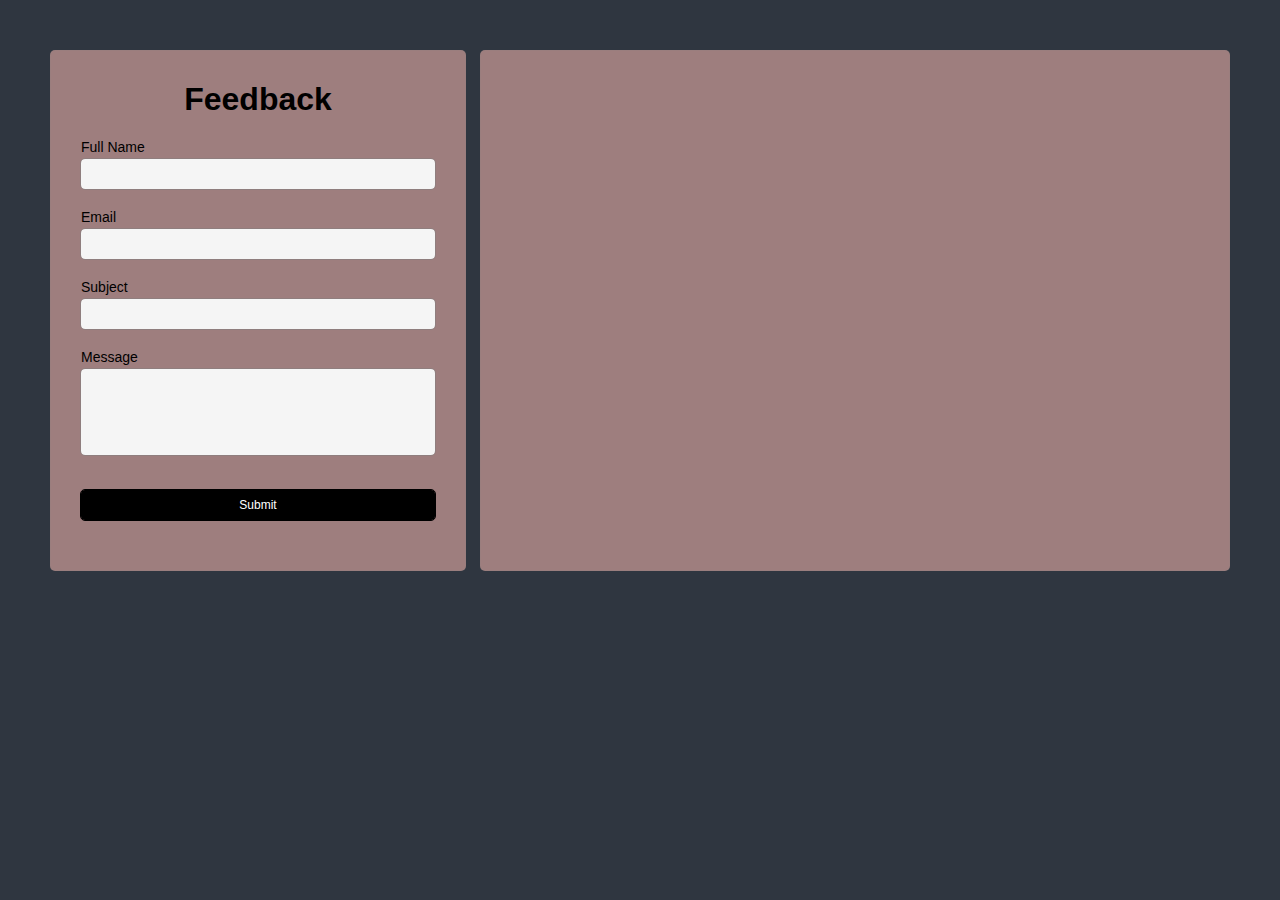
<file: contact.html>
<html lang="en">
<head>
    <meta charset="UTF-8">
    <meta http-equiv="X-UA-Compatible" content="IE=edge">
    <meta name="viewport" content="width=device-width, initial-scale=1.0">
    <title>Contact</title>
    <style>
        *{
            font-family: Arial, Helvetica, sans-serif;
        }
        body{
            padding: 0;
            margin: 0;
            background-color: #2f3640;
            display: flex;
            justify-content: center;
        }
        .container{
            display: flex;
            justify-content: space-between;
            width: 100%;
            padding: 50px;
        }
        .left_box{
            margin-top: 0px;
            background-color: rgb(158, 126, 126);;
            border: 1px solid rgba(128, 128, 128, 0.144);
            border-radius: 5px;
            width: 30%;
            height: max-content;
            padding: 30px;
        }
        .right_box{
            width: 60%;
            height:479px;
            margin-top: 0px;
            background-color: rgb(158, 126, 126);;
            border: 1px solid rgba(128, 128, 128, 0.144);
            border-radius: 5px;
            padding: 20px;
        }
        label{
            
            margin-bottom: 4px;
            color: black;
            display: inline;
            display: block;
            font-size: 14;
            text-align: left !important;
        }
        input[type="text"],textarea{
            border: none;
            outline: 1px solid rgba(128, 128, 128, 0.479);
            background-color: whitesmoke;
            padding: 8px;
            border-radius: 4px;
            font-size: 12px;
            margin-bottom: 20px;
            color: gray;
            width: 100%;
            resize: none;
        }
        input[type="submit"]{
            border: none;
            margin-top: 15px;
            background-color: black;
            outline: 1px solid black;
            padding: 8px;
            border-radius: 4px;
            font-size: 12px;
            margin-bottom: 20px;
            color: white;
            width: 100%;
            cursor: pointer;
        }
        input[type="submit"]:hover{
            /* background-color: rgb(54, 54, 54); */
            box-shadow: 0px 0px 10px rgb(88, 88, 88);
        }
        iframe{
            border-radius: 5px;
        }
    </style>
</head>
<body>
    <div class="container">
        <div class="left_box">
            <h1 style="text-align:center; margin-top: 0px;">Feedback</h1>
            <div class="form-group">
                <label>Full Name</label>
                <input type="text" class="form-control">
            </div>
            <div class="form-group">
                <label>Email</label>
                <input type="text" class="form-control">
            </div>
            <div class="form-group">
                <label>Subject</label>
                <input type="text" class="form-control">
            </div>
            <div class="form-group">
                <label>Message</label>
                <textarea rows="5"></textarea>
            </div>
            <input type="submit" value="Submit">
        </div>
        <div class="right_box">
            <iframe src="https://www.google.com/maps/embed?pb=!1m18!1m12!1m3!1d6634.7005758705745!2d80.82005117268685!3d16.792703575097455!2m3!1f0!2f0!3f0!3m2!1i1024!2i768!4f13.1!3m3!1m2!1s0x3a3675e5f312c661%3A0xab7189f421622491!2sIIIT%20Nuzvid%20Campus%2C%20Nuzividu%2C%20Andhra%20Pradesh%20521202!5e1!3m2!1sen!2sin!4v1657564355771!5m2!1sen!2sin" width="100%" height="100%" style="border:0;" allowfullscreen="" loading="lazy" referrerpolicy="no-referrer-when-downgrade"></iframe>
        </div>
    </div>
</body>
</html>
</file>
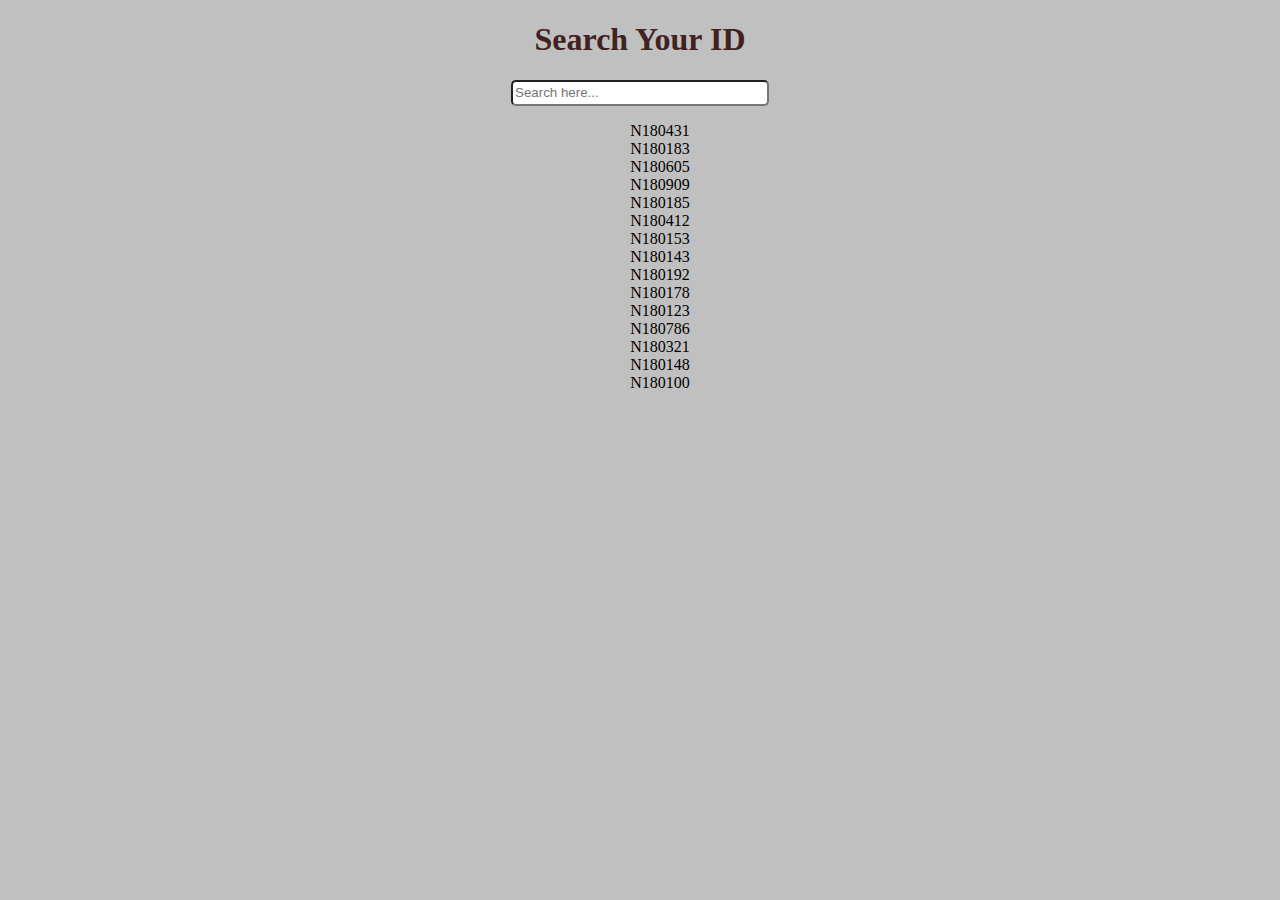
<file: filter.html>
﻿<!DOCTYPE html>

<html lang="en" xmlns="http://www.w3.org/1999/xhtml">
<head>
    <meta charset="utf-8" />
    <title>filter</title>
</head>
<body style="background-color:silver">
    <center>
        <h1 style="text-align:center;color: rgb(66, 33, 33);">Search Your ID</h1>
        <input type="text" placeholder="Search here..."  id="search" style="border-radius:5px;height:20px;width:250px;position:relative"/>
        <ul style="list-style:none">
            <li style="color:#000">N180431</li>
            <li  style="color:#000">N180183</li>
            <li  style="color:#000">N180605</li>
            <li  style="color:#000">N180909</li>
            <li  style="color:#000">N180185</li>
            <li  style="color:#000">N180412</li>
            <li  style="color:#000">N180153</li>
            <li  style="color:#000">N180143</li>
            <li  style="color:#000">N180192</li>
            <li  style="color:#000">N180178</li>
            <li  style="color:#000">N180123</li>
            <li  style="color:#000">N180786</li>
            <li  style="color:#000">N180321</li>
            <li  style="color:#000">N180148</li>
            <li  style="color:#000">N180100</li>

        </ul>
    </center>
    <script>
        var search = document.getElementById("search");
        search.addEventListener("keyup", searchitem, false);
        function searchitem(e) {
            var text = e.target.value.toLowerCase();
            var items = document.getElementsByTagName("li");
            Array.from(items).forEach((item) => {
                itemvalue = item.firstChild.textContent;
                if (itemvalue.toLowerCase().indexOf(text) != -1) {
                    item.style.display = "block";

                }
                else
                    item.style.display = "none";
            })
        }
    </script>
</body>
</html>
</file>
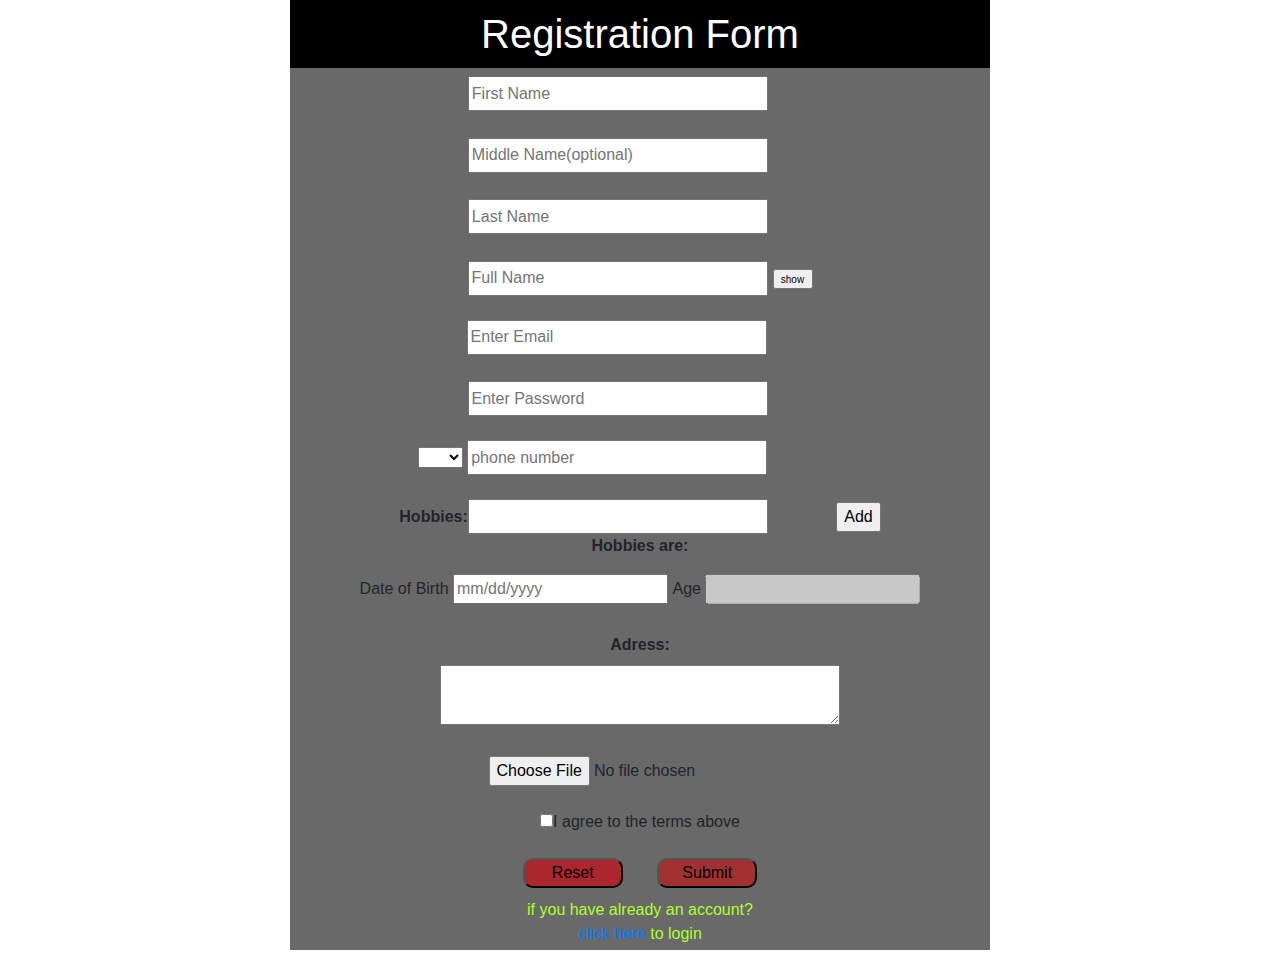
<file: formvalidation.html>
﻿<!DOCTYPE html>

<html lang="en" xmlns="http://www.w3.org/1999/xhtml">
<head>
    <meta charset="utf-8" />
    <title></title>
    <link rel="stylesheet" href="https://maxcdn.bootstrapcdn.com/bootstrap/4.0.0/css/bootstrap.min.css" integrity="sha384-Gn5384xqQ1aoWXA+058RXPxPg6fy4IWvTNh0E263XmFcJlSAwiGgFAW/dAiS6JXm" crossorigin="anonymous">
    <link rel="stylesheet" href="https://pro.fontawesome.com/releases/v5.10.0/css/all.css" integrity="sha384-AYmEC3Yw5cVb3ZcuHtOA93w35dYTsvhLPVnYs9eStHfGJvOvKxVfELGroGkvsg+p" crossorigin="anonymous" />
    <script src="2.js"></script>
    <style type="text/css">
        

        ul li {
            background-color: yellow;
            width: 150px;
            height:30px;
            list-style: none;
            border-radius:10px;
            position:relative;
        }

        button {
            position:absolute;
            right:1px;
            background-color: blue;
            
            border-radius:10px;
        }

            button:hover {
                background-color: orangered;
            }
    </style>
</head>
<body>
    <center>



        <div style="background-color:dimgrey;width:700px;height:950px;margin-top:0px;">
            <h1 align="center" style="background-color:black;color:#fff;padding-top:10px;padding-bottom:10px;">Registration Form</h1>
            <form id="myForm" action="s.php" method="post" onsubmit="return form();">




                <input type="text" id="fname" placeholder="First Name" style=" width:300px;height:35px;margin-left:50px">
                <label style="visibility:hidden;color:red" id="valid">invalid data!!</label>
                <br><br>
                <input type="text" id="mname" placeholder="Middle Name(optional)" style=" width: 300px; height: 35px;margin-left:50px" />
                <label style="visibility:hidden;color:red" id="valid1">invalid data!!</label><br><br>

                <input type="text" id="lname" placeholder="Last Name" style=" width: 300px; height: 35px; margin-left: 50px" />
                <label style="visibility:hidden;color:red" id="valid2">invalid data!!</label><br><br>
                <input type="text" id="Funame" placeholder="Full Name" style=" width: 300px; height: 35px; margin-right: 5px" /><input type="button" id="check" value="show" style="font-size:10px;height:20px;width:40px" /><br><br>

                <input type="text" id='email' placeholder="Enter Email" style=" width: 300px; height: 35px; margin-right: 7px; margin-left: 50px"><label style="visibility:hidden;color:red" id="valid3">invalid data!!</label><br><br>





                <input type="password" name="password" placeholder="Enter Password" id="myInput" style=" width: 300px; height: 35px; margin-right: 95px; margin-left: 50px">
                <i class="far fa-eye" id="myInputss" onclick="myFunction()" style="position:absolute;left:62%; top:89%; display:block;width:30px"></i>
                <i class="fas fa-eye-slash" id="myInputs" style="display:none;position:absolute;left:62%; top:89%;width:30px" onclick="myFunction()"></i>
                <br><br>

                <select id="country" onchange="code();">
                    <option value="select country"></option>
                    <option value="India">Ind</option>
                    <option value="US">US</option>



                </select>
                <input id="output" type="text" placeholder="phone number" on style=" width: 300px; height: 35px; margin-right: 95px;" onfocus="check();" /><br><br>



                <fieldset style="border-style:solid;border-color:red;">

                    <b>Hobbies:</b><input type="text" name="" id="first" style=" width: 300px; height: 35px; margin-right: 64px;">
                    <input type="button" value="Add" id="submit">





                    <center>
                        <b>Hobbies are:</b>
                    </center>
                    <center>
                        <ul id="ul">
                        </ul>
                    </center>
                </fieldset>


                <label for="txtbirthdate">Date of Birth</label>
                <input id="txtbirthdate" type="text" name="txtbirthdate" maxlength="10" placeholder="mm/dd/yyyy" onkeyup="getAgeVal(0)" onblur="getAgeVal(0);">
                <label for="txtage">Age</label>
                <input type="text" name="txtage" id="txtage" autocomplete="off" disabled><br><br>

                <label style="font-weight:bold;">Adress:</label><br>
                <textarea style="width:400px;height:60px;font-size:10px" id="adress" onchange="address();"></textarea><br><br>

                <input type="file"
                       id="file"
                       onchange="Filevalidation()">
                <br><br>





                <input type="checkbox" required>I agree to the terms above<br><br>



                <input type="button" value="Reset" onClick="fun();" style="background-color:rgba(200,10,20,0.7);width:100px;border-radius:10px;" />
                <input type="submit" style="margin-left:30px;background-color:rgba(200,10,10,0.6);width:100px;border-radius:10px" />
            </form>

            <div style="width:400px;height:50px;margin-top:10px;">
                <p style="color:greenyellow">if you have already an account?<br><a href="examlogin.html">click here</a>   to login</p>
            </div>
        </div>


    </center>

    <script>
        var myform = document.getElementById("submit");
        myform.addEventListener("click", additem, false);
        var ul = document.getElementById("ul");
        ul.addEventListener("click", removeitem);
        var search = document.getElementById("search");
        search.addEventListener("keyup", searchitem, false);
        function additem(e) {

            e.preventDefault();

            var f = document.getElementById("first").value;
            var l = document.createElement("li");

            var fil = document.createTextNode(f);
            l.appendChild(fil);

            var dbtn = document.createElement("button");
            var l1 = document.createTextNode("X");
            dbtn.setAttribute("class", "delete");
            dbtn.appendChild(l1);
            l.appendChild(dbtn);

            ul.appendChild(l);


        }
        function removeitem(e) {
            if (e.target.classList.contains("delete")) {
                if (confirm("Are you sure you want to delete that item?")) {
                    var li = e.target.parentElement;
                    ul.removeChild(li);
                }
            }
        }
        function searchitem(e) {
            var text = e.target.value.toLowerCase();
            var items = document.getElementsByTagName("li");
            Array.from(items).forEach((item) => {
                itemvalue = item.firstChild.textContent;
                if (itemvalue.toLowerCase().indexOf(text) != -1) {
                    item.style.display = "block";

                }
                else
                    item.style.display = "none";
            })
        }
    </script>
    <script>
        var v = document.getElementById("check");
        v.addEventListener("click", fname,);
        function fname() {

            var fn = document.getElementById("fname").value;
            var ln = document.getElementById("lname").value;
            var v = fn + ln;


            document.getElementById("Funame").value = v;



        }
    </script>
    <script>
        function address() {

            var adress = document.getElementById("adress").value;


            var num = adress.replace(/[0-9]/g, '');
            document.getElementById("adress").value = num;
        }
    </script>




    <p id="para"></p>
    <p id="para1"></p>



</body>

</html>
</file>
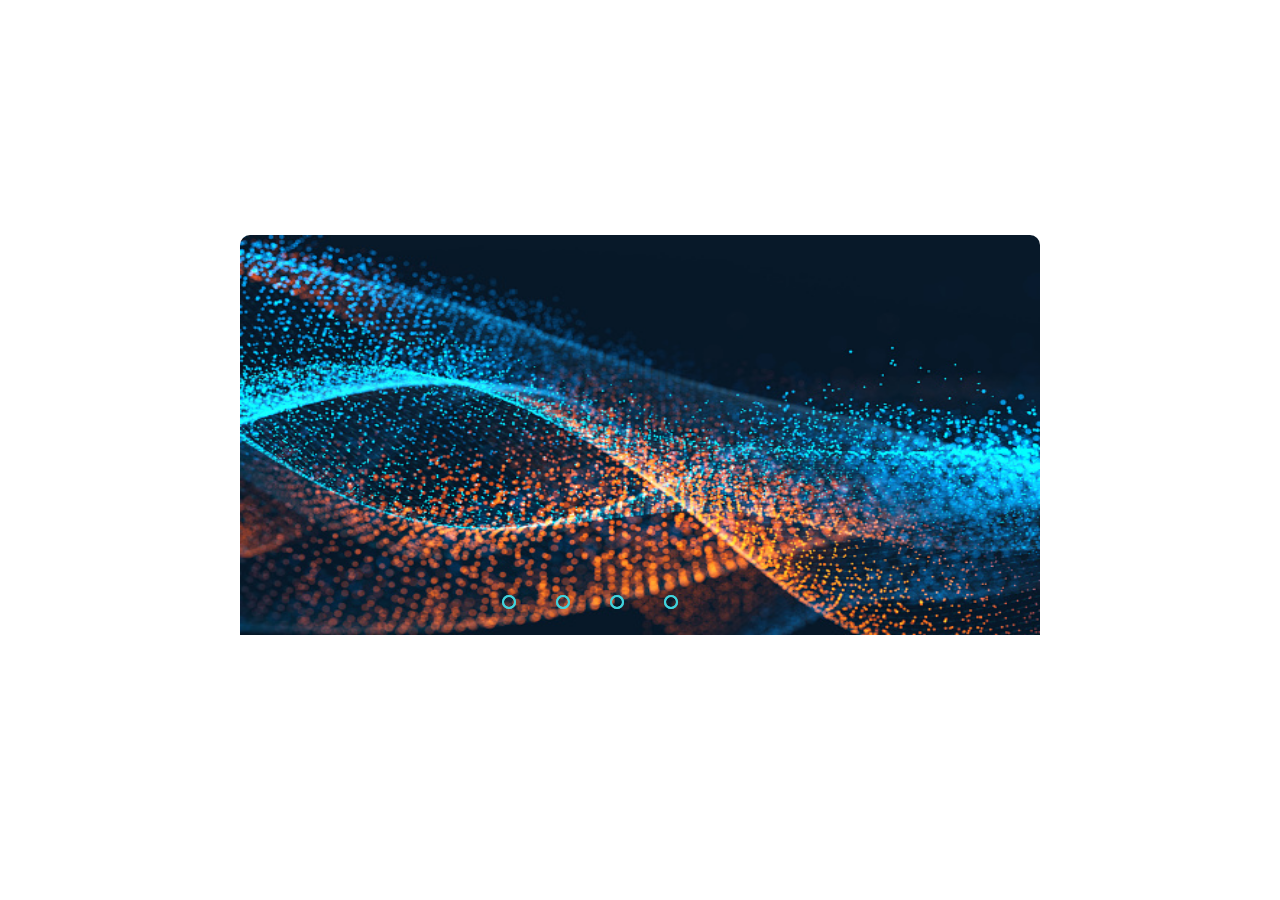
<file: imageslider2.html>
﻿<!DOCTYPE html>
<html lang="en" dir="ltr">
<head>
    <meta charset="utf-8">
    <title>Image Slider</title>
    <style>
        body {
            margin: 0;
            padding: 0;
            height: 100vh;
            display: flex;
            justify-content: center;
            align-items: center;
            
        }

        .slider {
            width: 800px;
            height: 430px;
            border-radius: 10px;
            overflow: hidden;
        }

        .slides {
            width: 500%;
            height: 400px;
            display: flex;
        }

            .slides input {
                display: none;
            }

        .slide {
            width: 20%;
            transition: 2s;
        }

            .slide img {
                width: 800px;
                height: 400px;
            }

        .navigation-manual {
            position: absolute;
            width: 500px;
            margin-top: -40px;
            margin-left:100px;
            display: flex;
            justify-content: center;
        }

        .manual-btn {
            border: 2px solid #40D3DC;
            padding: 5px;
            border-radius: 10px;
            cursor: pointer;
            transition: 1s;
        }

            .manual-btn:not(:last-child) {
                margin-right: 40px;
            }

            .manual-btn:hover {
                background: #40D3DC;
            }

        #radio1:checked ~ .first {
            margin-left: 0;
        }

        #radio2:checked ~ .first {
            margin-left: -20%;
        }

        #radio3:checked ~ .first {
            margin-left: -40%;
        }

        #radio4:checked ~ .first {
            margin-left: -60%;
        }


        .navigation-auto {
            position: absolute;
            display: flex;
            width: 500px;
            justify-content: center;
            margin-top: 360px;
            margin-left:100px;
        }

            .navigation-auto div {
                border: 2px solid #40D3DC;
                padding: 5px;
                border-radius: 10px;
                transition: 1s;
            }

                .navigation-auto div:not(:last-child) {
                    margin-right: 40px;
                }

        #radio1:checked ~ .navigation-auto .auto-btn1 {
            background: #40D3DC;
        }

        #radio2:checked ~ .navigation-auto .auto-btn2 {
            background: #40D3DC;
        }

        #radio3:checked ~ .navigation-auto .auto-btn3 {
            background: #40D3DC;
        }

        #radio4:checked ~ .navigation-auto .auto-btn4 {
            background: #40D3DC;
        }
        
      
    </style>
</head>
<body>

    <!--image slider start-->
    <div class="slider">
        <div class="slides">
            <!--radio buttons start-->
            <input type="radio" name="radio-btn" id="radio1">
            <input type="radio" name="radio-btn" id="radio2">
            <input type="radio" name="radio-btn" id="radio3">
            <input type="radio" name="radio-btn" id="radio4">
            <!--radio buttons end-->
            <!--slide images start-->
            <div class="slide first">
                <img src="images/p1.jpg" alt="">
            </div>
            <div class="slide">
                <img src="images/p2.jpg" alt="">
            </div>
            <div class="slide">
                <img src="images/p3.jpg" alt="">
            </div>
            <div class="slide">
                <img src="images/p4.jpg" alt="">
            </div>
            <!--slide images end-->
            <!--automatic navigation start-->
            <div class="navigation-auto">
                <div class="auto-btn1"></div>
                <div class="auto-btn2"></div>
                <div class="auto-btn3"></div>
                <div class="auto-btn4"></div>
            </div>
            <!--automatic navigation end-->
        </div>
        <!--manual navigation start-->
        <div class="navigation-manual">
            <label for="radio1" class="manual-btn"></label>
            <label for="radio2" class="manual-btn"></label>
            <label for="radio3" class="manual-btn"></label>
            <label for="radio4" class="manual-btn"></label>
        </div>
        <!--manual navigation end-->
    </div>
    <!--image slider end-->

    <script type="text/javascript">
    var counter = 1;
    setInterval(function(){
      document.getElementById('radio' + counter).checked = true;
      counter++;
      if(counter > 4){
        counter = 1;
      }
    }, 5000);
    </script>

</body>
</html>
</file>
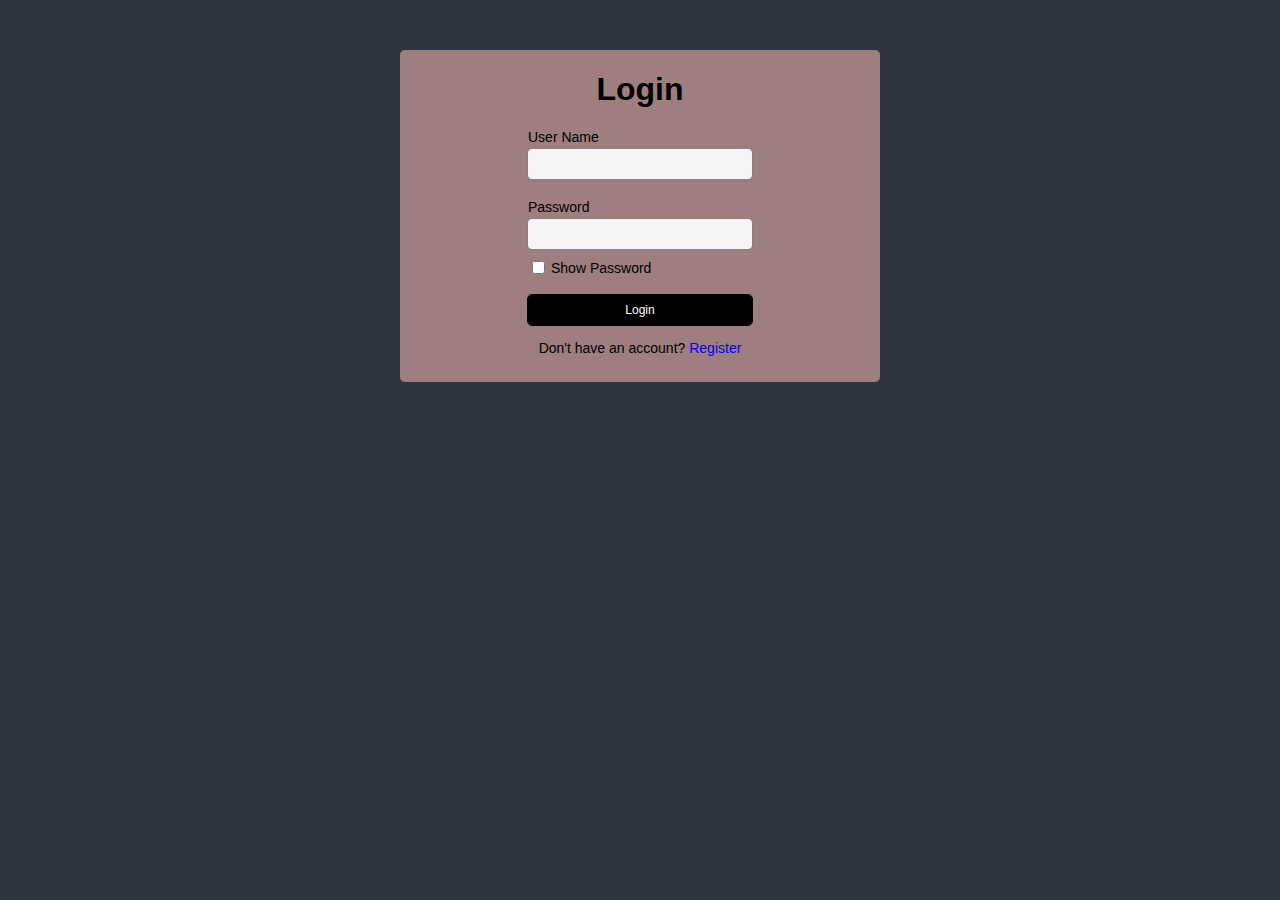
<file: login.html>
<html lang="en">
<head>
    <meta charset="UTF-8">
    <meta http-equiv="X-UA-Compatible" content="IE=edge">
    <meta name="viewport" content="width=device-width, initial-scale=1.0">
    <title>Login page</title>
    <style>
        *{
            font-family: Arial, Helvetica, sans-serif;
        }
        body{
            margin: 0px;
            padding: 0px;
            display: flex;
            justify-content: center;
            background-color: #2f3640;
        }
        :active{
            color: blue;
        }
        .container{
            margin-top: 50px;
            background-color: rgb(158, 126, 126);;
            border: 1px solid rgba(128, 128, 128, 0.144);
            border-radius: 5px;
            width: 35%;
            height: 300px;
            padding: 15px;
        }
        .box{
            display: flex;
            flex-direction: column;
            align-items: center;
        }
        input[type="text"], input[type="password"]{
            border: none;
            outline: 1px solid rgba(128, 128, 128, 0.479);
            background-color: whitesmoke;
            padding: 8px;
            border-radius: 4px;
            font-size: 12px;
            margin-bottom: 20px;
            color: gray;
            width: 100%;
        }
        input[type="submit"]{
            border: none;
            margin-top: 15px;
            background-color: black;
            outline: 1px solid black;
            padding: 8px;
            border-radius: 4px;
            font-size: 12px;
            margin-bottom: 20px;
            color: white;
            width: 50%;
        }
        input[type="submit"]:hover{
            /* background-color: rgb(54, 54, 54); */
            box-shadow: 0px 0px 10px rgb(88, 88, 88);
        }
        .form-control{
            width: 50%;
        }
        label{
            
            margin-bottom: 4px;
            color: black;
            display: inline;
            display: block;
            font-size: 14;
            text-align: left !important;
        }

        h1{
            margin-top:5px;
        }
        .show_pass{
            position: relative;
            left: 0;
            width: 50%;
            margin-top: -14px !important;
            display: flex;

        }
        .show{
            margin-top: 5px;
            margin-left: 3px;
        }
    </style>
</head>
<body>
    <div class="container">
        <div class="box">
            <h1>Login</h1>
            <div class="form-control">
                <label>User Name</label>
                <input type="text">
            </div>
            <div class="form-control">
                <label>Password</label>
                <input type="password" id="password">
            </div>
            <div class="show_pass">
                <input type="checkbox" onclick="show()" id="checkbox">
                <label class="show">Show Password</label>
            </div>
            <input type="submit" value="Login">
            <div class="log_link" style="font-size: 14;text-align: center;margin-top: -5px;">
                Don't have an account? <a href="registration_form.html" target="body" style="text-decoration:none;"> Register</a>
            </div>
        </div>
    </div>
    <script>
        function show(){
            var s=document.getElementById("checkbox").checked;
            if (s){
                document.getElementById("password").type="text";
            }else{
                document.getElementById("password").type="password";
            }
        }
    </script>
</body>
</html>
</file>
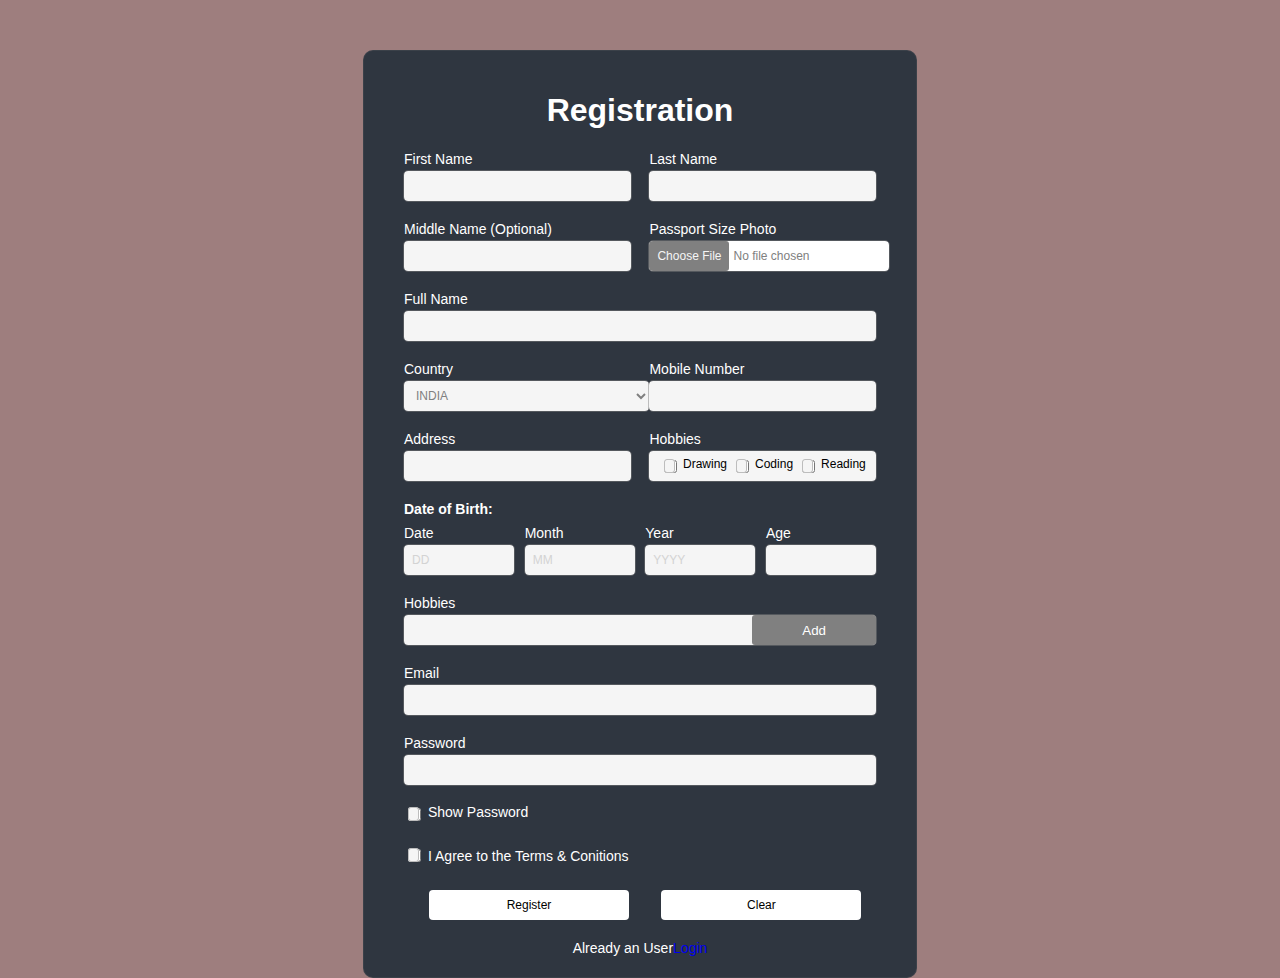
<file: registration_form.html>
<html lang="en">
<head>
    <meta charset="UTF-8">
    <meta http-equiv="X-UA-Compatible" content="IE=edge">
    <meta name="viewport" content="width=device-width, initial-scale=1.0">
    <title>Form Validation</title>
    <style>
        *{
            font-family: Arial, Helvetica, sans-serif;
        }
        ::selection{
            background-color: gainsboro;
        }
        body{
            margin: 0px;
            padding: 0px;
            display: flex;
            justify-content: center;
            background-color: rgb(158, 126, 126);;
        }
        /* papayawhip */
        .container{
            margin-top: 50px;
            margin-bottom: 50px;
            /* background-color:rgb(252, 243, 228); */
            width: 40%;
            height: max-content;
            border-radius: 10px;
            /* box-shadow: 0px 0px 20px gray; */
            border: 1px solid rgba(128, 128, 128, 0.144);
            padding:20px;
            padding-bottom: 0px;
            /* display: flex;
            align-items: center;
            flex-direction: column; */
            z-index: 5;
            background-color: #2f3640;
        }
        .form{
            padding: 0px 20px 5px 20px;
        }
        @media screen and (max-width:800px){
            .container{
                padding: 0px;
                width: 95%;
            }
            .f1{
                width: 100% !important;
                
            }
            .f2{
                padding: 0% !important;
            }
            .form-control,.pic,select,.sub,.res{
                width: 100% !important;
            }
            .hob{
                width: 97% !important;
            }
            /* .msg1{
                left: 69% !important;
            } */
            .balls{
                left: -70px !important;
            }
            .form-date{
                width: 22% !important;
            }
            input[type="checkbox"]:before{
                font-size: 15.5px !important;
                position: relative !important;
                top: -5px !important;
            }
            
        }
        label{
            
            margin-bottom: 4px;
            color: #fff;
            display: inline;
            /* font-weight: bold; */
            font-size: 14;
        }
        .fl{
            display: flex;
            flex-direction: row;
            justify-content: space-between;
            flex-wrap: wrap;
        }
        .f2{
            display: flex;
            flex-direction: row;
            justify-content: space-between;
            flex-wrap: wrap;
        }
        .form-control{
            display: flex;
            flex-direction: column;
            flex-wrap: wrap;
            width: 48%;
        }
        input[type="text"],[type="number"],[type="password"],select,.hob{
            padding: 8px;
            border-radius: 4px;
            font-size: 12px;
            border: none;
            color: gray;
            outline:1px solid rgba(128, 128, 128, 0.479);
            /* width: 100%; */
            /* width: 240; */
            margin-bottom: 20px;
            background-color: whitesmoke;

        }
        input[type="text"]::placeholder{
            color: lightgray;
        }
        input[type="file"]{
            border-radius: 4px;
            font-size: 12px;
            border: none;
            color: gray;
            /* outline: 1px solid rgb(255, 225, 176); */
            outline: 1px solid rgba(128, 128, 128, 0.479);

            width: 240;
            margin-bottom: 20px;
            background-color: white;
        }
        select{
            padding: 7.2px 8px;
            border-radius: 4px;
            border: none;
            width: 245;
            margin-bottom: 10px;
            color: gray;
        }
        input[type="submit"]{
            padding: 8px;
            border-radius: 4px;
            font-size: 12px;
            border: none;
            width: 200;
            background: #fff;
            outline: none; 
            color: #000;
            margin-bottom:10px;
            cursor: pointer;
        }
        input[type="submit"]:hover:not(:disabled){
            background-color: green;
        }
        input[type="reset"]{
            padding: 8px;
            border-radius: 4px;
            font-size: 12px;
            border: none;
            width: 200;
            background: rgb(255, 255, 255);
            outline: none; 
            color: rgb(0, 0, 0);
            cursor: pointer;
        }
        input[type="reset"]:hover{
            background-color: red;
        }
        
        h1{
            color:rgb(255, 255, 255);
        }
        input::file-selector-button{
            background-color: gray;
            border: none;
            padding: 3.2px 10px;
            color: whitesmoke;
            border-radius: 3px 3px 3px 3px;
            padding: 8px;
        }
        input[type="checkbox"]{
            border:none;
        }
        .msg{
            display: none;
            color: red; 
            font-size: 11px;
            margin:-15px 0px 10px 5px;
        }
        .terms_check{
            /* position: relative; */
            display: flex;
            align-items: flex-end;
            justify-content:left;
        }
        input[type="checkbox"]:before{
            
            content: "\2714";
            border: 1px solid rgba(128, 128, 128, 0.479);
            font-size: 11px;
            border-radius: 3px;
            color: whitesmoke;
            background-color: whitesmoke;
            cursor: pointer;
        }input[type="checkbox"]:checked:before{
            background-color:gray ;
        }
        .date{
            width: 100% !important;
        }
        .form-date{
            display: flex;
            flex-direction: column;
            width: 110px;
        }
        :active{
            color: blue;
        }
        .f3{
            display: flex;
            flex-direction: row;
            justify-content: space-between;
            flex-wrap: wrap;
            margin-top: 8px;
        }
        .dob{
            font-weight: bold;
        }
        .hobbies{
            position: relative;
        }
        .hobbiess{
            position: relative;
        }
        .add_btn{
            position: absolute;
            background: gray;
            border: none;
            padding: 7.5px 50px;
            color: rgb(255, 255, 255);
            border-radius: 3px 3px 3px 3px;
            /* padding: 8px; */
            right: 0px;
            top: 0;
            cursor: pointer;
        }
        .add_btn:hover{
            background-color: green;
            color: white;
        }
        .remove_btn:hover{
            background-color: red;
            color: white;
        }
        .remove_btn{
            position: absolute;
            background: gray;
            border: none;
            padding: 7.5px 37px;
            color: white;
            border-radius: 3px 3px 3px 3px;
            /* padding: 8px; */
            right: 0px;
            top: 0;
        }
        .hobbies_input{
            position: relative;
            width: 100% !important;
        }
        .hobbies_class{
            padding: 8px;
            border-radius: 4px;
            font-size: 12px;
            border: none;
            color: rgb(196, 137, 44);
            outline: 1px solid rgb(196, 137, 44);
            /* width: 100%; */
            /* width: 240; */
            width: 100%;
            margin-bottom: 20px;
            background-color: white;
        }
    </style>
</head>
<body>
    <div class="container">
        <center><h1>Registration</h1></center>
        <div class="form">
            <form method="post" onsubmit="return validation()">
                <div class="fl">
                    <div class="form-control">
                        <label>First Name</label>
                        <input type="text" name="fname" id="fname" onchange="namecheck(this.value,'fname')">
                        <div class="msg" id="fnamemes"></div>
                    </div>
                    <div class="form-control">
                        <label>Last Name</label>
                        <input type="text" name="lname" id="lname" onchange="namecheck(this.value,'lname')">
                        <div class="msg" id="lnamemes"></div>
                    </div>
                </div>
                <div class="fl">
                    <div class="form-control">
                        <label>Middle Name (Optional)</label>
                        <input type="text" id="mname" id="mname" onchange="mnamecheck(this.value,'mname')">
                        <div class="msg" id="mnamemes"></div>
                    </div>
                    <div class="form-control">
                        <label>Passport Size Photo</label>
                        <input style="cursor: pointer;" type="file" class="pic" id="file" size="50" onchange="pic()">
                        <div class="msg" id="filemes"></div>

                    </div>
                </div>
                <div class="form-control" id="fname" style="width: 100%;">
                    <label> Full Name</label>
                    <input type="text" style="width: 100%;" id="fullname" readonly>
                </div>
                <div class="fl">
                    <div class="form-control">
                        <label>Country</label>
                        <select id="country" style="margin-bottom: 20px;" onchange="select()">
                            <option value="india">INDIA</option>
                            <option value="usa">U.S.A.</option>
                        </select>
                    </div>
                    <div class="form-control">
                        <label>Mobile Number</label>
                        <input type="text" id="mobilenumber" oninput="mobilecheck()">
                        <div class="msg" id="mobilemes"></div>
                    </div>
                </div>
                <div class="fl">
                    <div class="form-control">
                        <label>Address</label>
                        <input type="text">
                    </div>
                    <div class="form-control">
                        <label> Hobbies</label>
                        <div class="hob" style="display: flex;align-items: center;justify-content: space-evenly;padding:5.5;border-radius: 4px;margin-bottom: 20px;">
                            <div> <input type="checkbox" value="drawing"><span style="position:relative; top:-1.5px; color: black;"> Drawing </span></div>
                            <div> <input type="checkbox" value="coding"><span style="position:relative; top:-1.5px; color: black;"> Coding </span></div>
                            <div> <input type="checkbox" value="reading"><span style="position:relative; top:-1.5px; color: black;"> Reading </span></div>
                        </div>
                    </div>
                </div>
                <label class="dob">Date of Birth:</label>
                <div class="f3">
                    <div class="form-date">
                        <label class="datelabel">Date</label>
                        <input type="text" class="date" id="date_input" placeholder="DD" onchange="birthdate(this.value)">
                    </div>
                    <div class="form-date">
                        <label class="datelabel">Month</label>
                        <input type="text" class="date" id="month_input" placeholder="MM" onchange="birthmonth(this.value)">
                    </div>
                    <div class="form-date">
                        <label class="datelabel">Year</label>
                        <input type="text" class="date" id="year_input" placeholder="YYYY" onchange="birthyear(this.value)">
                    </div>
                    <div class="form-date">
                        <label class="datelabel">Age</label>
                        <input type="text" class="date" id="age_input" readonly>
                    </div>
                </div>
                <div class="msg" id="dobmsg"></div>
                <div class="form-control" id="hob_form" style="width: 100%;">
                    <label>Hobbies</label>
                    <div class="hobbies" id="hob_block">
                        <input type="text" class="hobbies_input" id="hobbies">
                        <input type="button" class="add_btn" value="Add" onclick="addhobbies()">
                    </div>
                    <div class="msg" id="hobbiesmsg"></div>
                </div>


                <div class="form-control" style="width: 100%;">
                    <label>Email</label>
                    <input type="text" id="email" onchange="mailcheck(this.value)">
                    <div class="msg" id="mailmes"></div>
                </div>
                <div class="form-control" style="width: 100%;">
                    <label>Password</label>
                    <div>
                        <input type="password" style="width: 100%;" id="password" onchange="passwordcheck(this.value)">
                        <div class="msg" id="passmes"></div>
                        <input type="checkbox" onclick="show()" id="radio" class="radio"><span style="color: #fff;font-size: 14;position: relative;top: -1;"> Show Password</span> <br>
                        <div class="terms_check">
                            <input type="checkbox"  id="terms" class="terms" style="margin-top: 25px;"><span style="color: #fff;font-size: 14;position: relative;top: -1;left: 4;"> I Agree to the Terms & Conitions </span>
                            <div class="msg1" id="term_check" style="color: red; font-size: 11px;margin: 2px 10px;display: none;"></div>
                        </div>
                        
                    </div>
                </div>
                <div class="f2" style="margin-top: 25;margin-bottom: 0px;padding-left: 25px;">
                    <div class="form-control">
                        <input type="submit" value="Register" class="sub" id="sub-btn"> 
                    </div>
                    <div class="form-control">
                        <input type="reset" value="Clear" class="res" onclick="return clear_data()">
                    </div>
                </div>
                <div class="log_link" style="font-size: 14; color: #fff; text-align: center;margin-top: 10px;">
                    Already an User<a href="login.html" target="body" style="text-decoration:none;">Login</a>
                </div>
            </form>
        </div>
    </div>
    <script>
        function confirmation(){
            var a=confirm("Are you sure want to Save Data");
            if (a){
                return true;
            }
            else{
                return false;
            }
        }



        var outline="rgba(128, 128, 128, 0.479)"
        function clear_data(){
            var a=confirm("Are you sure want to clear filled data");
            if (a){
                return true;
            }
            else{
                return false;
            }
        }

        //validation
        var fnerror=0;
        var lnerror=0;
        var mnerror=0;
        var flerror=0;
        var pherror=0;
        var emerror=0;
        var pserror=0;
        var dateerror=0;
        var montherror=0;
        var yearerror=0;
        var hoberror=0;
        function validation(){
            var tc=document.getElementById("terms").checked;
            if(tc==false){
                document.getElementById("term_check").style.display="block";
                document.getElementById("term_check").innerText="* Required";
                return false;
            }else{
                document.getElementById("term_check").style.display="none";
            }
            if (fnerror==0){
                document.getElementById("fname").style.outlineColor="red";
                document.getElementById("fnamemes").style.display="block";
                document.getElementById("fnamemes").innerText="* Enter Valid Name";
                fields()
                return false;
            }
            if (lnerror==0){
                document.getElementById("lname").style.outlineColor="red";
                document.getElementById("lnamemes").style.display="block";
                document.getElementById("lnamemes").innerText="* Enter Valid Name";
                fields()
                return false;
            }
            if (mnerror==-1){
                // document.getElementById("mname").style.outlineColor="red";
                // document.getElementById("mnamemes").style.display="block";
                // document.getElementById("mnamemes").innerText="* Enter Valid Name";
                return false;
            }
            if (flerror==0){
                document.getElementById("file").style.outlineColor="red";
                document.getElementById("filemes").style.display="block";
                document.getElementById("filemes").innerText="* Please Upload Valid File";
                fields() 
                return false;
            }
            if (pherror==0){
                document.getElementById("mobilenumber").style.outlineColor="red";
                document.getElementById("mobilemes").style.display="block";
                document.getElementById("mobilemes").innerText="* Enter Valid Mobile Number";
                fields()
                return false;
            }
            if (dateerror==0){
                document.getElementById("date_input").style.outlineColor="red";
                document.getElementById("dobmsg").style.display="block";
                document.getElementById("dobmsg").innerText="* Enter Date";
                fields()
                return false;
            }
            if (montherror==0){
                document.getElementById("month_input").style.outlineColor="red";
                document.getElementById("dobmsg").style.display="block";
                document.getElementById("dobmsg").innerText="* Enter Month";
                fields()
                return false;
            }
            if (yearerror==0){
                document.getElementById("year_input").style.outlineColor="red";
                document.getElementById("dobmsg").style.display="block";
                document.getElementById("dobmsg").innerText="* Enter Year";
                fields()
                return false;
            }
            if (emerror==0){
                document.getElementById("email").style.outlineColor="red"
                document.getElementById("mailmes").style.display="block";
                document.getElementById("mailmes").innerText="* Enter valid email address";
                fields()
                return false;
            }
            if (pserror==0){
                document.getElementById("password").style.outlineColor="red";
                document.getElementById("passmes").style.display="block";
                document.getElementById("passmes").innerText="* Enter Valid Password (Combination of alphabets and numbers)";
                fields()
                return false;
            }
            else{
                var a=confirmation();
                if (a==true){
                    return true;
                }else{
                    return false;
                }
            }
        }


        // show password
        function show(){
            var s=document.getElementById("radio").checked;
            if(s){
                document.getElementById("password").type="text"
            }else{
                document.getElementById("password").type="password"
            }
        }




        //mail validation
        function mailcheck(value){
            var c=/[a-z,0-9,_,.][a-z,0-9,_,.][a-z,0-9,_,.]@[a-z]{3,6}\.([a-z]{2,3}\.)?[a-z]{2,3}$/gi;
            var a=c.test(value);
            if (a==false){
                document.getElementById("email").style.outlineColor="red"
                document.getElementById("mailmes").style.display="block";
                document.getElementById("mailmes").innerText="* Enter valid email address";
                emerror=0;
            }
            else{
                document.getElementById("email").style.outlineColor=outline
                document.getElementById("mailmes").style.display="none";
                emerror=1;
            }
        }
        


        // first name, last name
        function namecheck(value,x){
            var nreg=/^[a-z, ]+$/i;
            var a=nreg.test(value);
            if(a==false | value.length<3){
                if(x=="fname"){
                    document.getElementById("fname").style.outlineColor="red";
                    document.getElementById("fnamemes").style.display="block";
                    document.getElementById("fnamemes").innerText="* Enter Valid Name";
                    fnerror=0;
                }
                else if (x=="lname"){
                    document.getElementById("lname").style.outlineColor="red";
                    document.getElementById("lnamemes").style.display="block";
                    document.getElementById("lnamemes").innerText="* Enter Valid Name";
                    lnerror=0;
                }
            }
            else{
                if(x=="fname"){
                    document.getElementById("fname").style.outlineColor=outline;
                    document.getElementById("fnamemes").style.display="none";
                    fnerror=1;
                    fullname()
                }
                else if (x=="lname"){
                    document.getElementById("lname").style.outlineColor=outline;
                    document.getElementById("lnamemes").style.display="none";
                    lnerror=1;
                    fullname()
                }
            }
        }

        // middle name validation
        function mnamecheck(value,x){
            var nreg=/^[a-z]*$/i;
            var a=nreg.test(value);
            if(a==false & x=="mname"){
                document.getElementById("mname").style.outlineColor="red";
                document.getElementById("mnamemes").style.display="block";
                document.getElementById("mnamemes").innerText="* Enter Valid Name";
                mnerror=-1;
            }
            else{
                document.getElementById("mname").style.outlineColor=outline;
                document.getElementById("mnamemes").style.display="none";
                mnerror=1;
            }
        }



        // full name
        function fullname(){
            var fn=document.getElementById("fname").value;
            var ln=document.getElementById("lname").value;
            var mn=document.getElementById("mname").value;
            var full=fn+" "+ln;
            document.getElementById("fullname").value=full;
        }
        


        // mobile number validation
        function mobilecheck(){
            var indreg=/^[6-9]\d{9}$/;
            var usareg=/^[6-9]\d{2}[-]\d{3}[-]\d{4}$/gi;
            var country=document.getElementById("country").value;
            var value=document.getElementById("mobilenumber").value;
            console.log("mob")
            if(country=="india"){
                var a=indreg.test(value);
                if(a==false){
                    document.getElementById("mobilenumber").style.outlineColor="red";
                    document.getElementById("mobilemes").style.display="block";
                    document.getElementById("mobilemes").innerText="* Enter valid Indian Mobile Number";
                    pherror=0;
                }
                else{
                    document.getElementById("mobilenumber").style.outlineColor=outline;
                    document.getElementById("mobilemes").style.display="none";
                    pherror=1;
                }
            }else if(country=="usa"){
                var a=usareg.test(value);
                if(a==false){
                    document.getElementById("mobilenumber").style.outlineColor="red";
                    document.getElementById("mobilemes").style.display="block";
                    document.getElementById("mobilemes").innerText="* Enter valid U.S.A Mobile Number"; 
                    pherror=0;
                }
                else{
                    document.getElementById("mobilenumber").style.outlineColor=outline;
                    document.getElementById("mobilemes").style.display="none";
                    pherror=1;
                }
            }
        }


        //pic
        function pic(){
            var file=document.getElementById("file");
            var size=((file.files[0].size)/1024).toFixed(2);
            if (size<=50 & ((file.files[0].type)=='image/png' | (file.files[0].type=='image/jpg') | (file.files[0].type=='image/jpeg'))){
                document.getElementById("file").style.outlineColor=outline;
                document.getElementById("filemes").style.display="none";
                flerror=1;
            }
            else{
                if(size>50 & ((file.files[0].type=='image/png') | (file.files[0].type=='image/jpg') | (file.files[0].type=='image/jpeg'))){
                    document.getElementById("file").style.outlineColor="red";
                    document.getElementById("filemes").style.display="block";
                    document.getElementById("filemes").innerText="* File is too large upload below 50kb"; 
                    flerror=0;
                    
                }
                else{
                    document.getElementById("file").style.outlineColor="red";
                    document.getElementById("filemes").style.display="block";
                    document.getElementById("filemes").innerText="* Format not supported Upload .png .jpg .jpeg";
                    flerror=0 
                }
            }
        }


        //country
        function select(){
            mobilecheck()
        }


        //password
        function passwordcheck(value){
            var nreg=/^[a-z,_,0-9]+$/i;
            var a=nreg.test(value);
            if(a==false | value.length<6){
                if(value.length<6){
                    document.getElementById("password").style.outlineColor="red";
                    document.getElementById("passmes").style.display="block";
                    document.getElementById("passmes").innerText="* Password must contains at least 6 characters";
                    pserror=0;
                }
                else{
                    document.getElementById("password").style.outlineColor="red";
                    document.getElementById("passmes").style.display="block";
                    document.getElementById("passmes").innerText="* Enter Valid Password (Combination of alphabets and numbers)";
                    pserror=0;
                }
            }
            else{
                document.getElementById("password").style.outlineColor=outline;
                document.getElementById("passmes").style.display="none";
                pserror=1;
            }
        }


        //date of birth
        function birthdate(value){
            var reg=/^0[1-9]$|^[1-9]$|^[12][0-9]$|^3[01]$/g;
            var a=reg.test(value)
            if (a){
                document.getElementById("date_input").style.outlineColor=outline;
                document.getElementById("dobmsg").style.display="none";
                dateerror=1;
            }else{
                document.getElementById("date_input").style.outlineColor="red";
                document.getElementById("dobmsg").style.display="block";
                document.getElementById("dobmsg").innerText="* Enter Date Between 01-31";
                dateerror=0;
            }
        }

        function birthmonth(value){
            var reg=/^0[1-9]$|^[1-9]$|^[1][012]$/g;
            var a=reg.test(value)
            if (a){
                document.getElementById("month_input").style.outlineColor=outline;
                document.getElementById("dobmsg").style.display="none";
                montherror=1;
            }else{
                document.getElementById("month_input").style.outlineColor="red";
                document.getElementById("dobmsg").style.display="block";
                document.getElementById("dobmsg").innerText="* Enter Month Between 01-12";
                montherror=0;
            }
        }
        function birthyear(value){
            var reg=/^19[0-9][0-9]$|^20[0-9][0-9]$/g;
            var a=reg.test(value)
            var pdate=new Date();
            var pyear=pdate.getFullYear();
            if (a){
                if (value<pyear){
                    document.getElementById("year_input").style.outlineColor=outline;
                    document.getElementById("dobmsg").style.display="none";
                    var age=(pyear-value);
                    document.getElementById("age_input").value=age;
                    yearerror=1;
                }else{
                    document.getElementById("year_input").style.outlineColor="red";
                    document.getElementById("dobmsg").style.display="block";
                    document.getElementById("dobmsg").innerText="* Enter Valid Year (between 1900-"+pyear+")";
                    yearerror=0;
                } 
            }else{
                document.getElementById("year_input").style.outlineColor="red";
                document.getElementById("dobmsg").style.display="block";
                document.getElementById("dobmsg").innerText="* Enter Valid Year (between 1900-"+pyear+")";
                yearerror=0;
            }
        }

        function addhobbies(){
            var hob=document.getElementById("hobbies");
            if ((hob.value.length)==0) {
                    document.getElementById("hobbies").style.outlineColor="red";
                    document.getElementById("hobbiesmsg").style.display="block";
                    document.getElementById("hobbiesmsg").innerText="* Enter Your Hobbies";
                    hoberror=0;
            }else{
                document.getElementById("hobbies").style.outlineColor=outline;
                document.getElementById("hobbiesmsg").style.display="none";
                hoberror=hoberror+1;

                var form=document.getElementById("hob_form");
                var formele=document.createElement("div")
                formele.setAttribute("class","hobbiess");
                form.appendChild(formele);

                var ele=document.createElement("input");
                var btn=document.createElement("input");
                btn.setAttribute("type","button")
                ele.setAttribute("type","text")
                ele.setAttribute("class","hobbies_class");
                ele.setAttribute("value",hob.value);
                ele.readOnly=true;
                btn.setAttribute("class","remove_btn");
                btn.setAttribute("value","Remove");
                // btn.setAttribute("onclick","remove()");
                console.log(btn);
                formele.append(btn);
                formele.append(ele);
                hob.value="";
            }
        }
        var a=document.getElementById("hob_form");
        a.addEventListener("click",remove,false);
        function remove(e){
            if(e.target.classList.contains('remove_btn')){
                if (confirm("Are you sure  want to delete?")){
                    var li=e.target.parentElement;
                    a.removeChild(li);
                    hoberror=hoberror-1;
                }
            }
        }

        function fields(){
            alert("Fill the required fields")
        }
    </script>
</body>
</html>
</file>
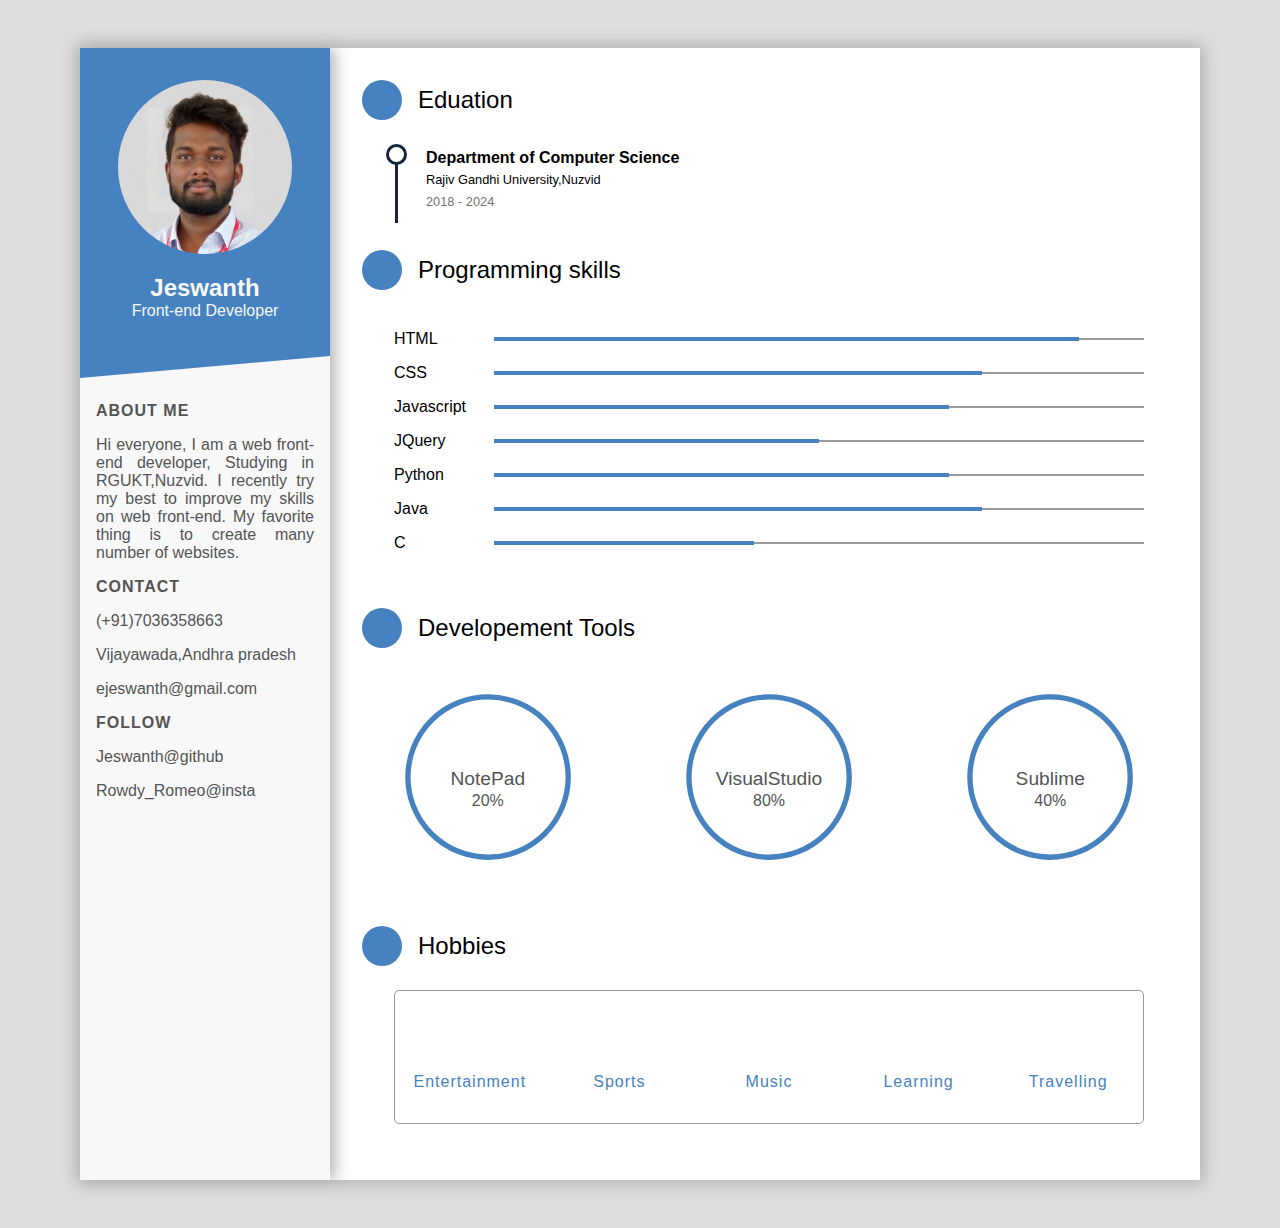
<file: resume.html>
﻿<!DOCTYPE html>

<html lang="en" xmlns="http://www.w3.org/1999/xhtml">
<head>
    <meta charset="utf-8" />
    <title>Resume</title>
    <style>
        :root {
            --color-gray-light-1: #f8f8f8;
            --color-gray-light-2: #e9e9e9;
            --color-gray-light-3: #dedede;
            --color-gray-dark-1: #545454;
            --color-gray-dark-2: #737373;
            --color-gray-dark-3: #9a9a9a;
            --color-blue-dark-1: #00387f;
            --color-tiffany: #00a6a6;
            --profile-theme: #4682bf;
            --timeline-circle-theme: #14253e;
            --pgbar-length: 100%;
            --MATH-PI: 3.1415px;
            --percent: 100;
        }

        html {
            font-size: 100%;
            font-family: 'PT Sans', sans-serif;
        }

        * {
            box-sizing: border-box;
        }

        body {
            margin: 0;
            padding: 3rem 1rem;
            min-height: 100vh;
            background-color: var(--color-gray-light-3);
        }

        .wrapper {
            margin: 0 auto;
            max-width: 70rem;
            background-color: var(--color-gray-light-2);
            display: flex;
            box-shadow: 0px 0px 15px 4px #b3b3b3;
        }

        .intro {
            flex: 0 0 250px;
            background-color: var(--color-gray-light-1);
            box-shadow: 5px 0px 15px 0px #b3b3b3;
            z-index: 5;
        }

        .profile {
            position: relative;
            background-color: var(--profile-theme);
            padding: 2rem 1rem;
            margin-bottom: 50px;
            text-align: center;
            user-select: none;
        }

            .profile::after {
                content: " ";
                position: absolute;
                left: 0;
                bottom: -15px;
                width: 100%;
                height: 30px;
                background-color: var(--profile-theme);
                transform: skewY(-5deg);
            }

        .photo img {
            width: 80%;
            border-radius: 50%;
        }

        .bio .name {
            font-size: 1.5rem;
            text-align: center;
            color: var(--color-gray-light-1);
            margin: 0;
            margin-top: 1rem;
        }

        .bio .profession {
            font-size: 1rem;
            text-align: center;
            color: var(--color-gray-light-1);
            margin: 0;
        }

        .intro-section {
            padding: 0 1rem;
            color: var(--color-gray-dark-1);
        }

            .intro-section .title {
                font-size: 1rem;
                font-weight: bold;
                text-transform: uppercase;
                letter-spacing: 1px;
            }

        .about .paragraph {
            text-align: justify;
        }

        .info-section {
            margin: 1rem 0;
        }

            .info-section span {
                position: relative;
                transition: all 0.3s;
            }

            .info-section i {
                color: var(--profile-theme);
                width: 20px;
                height: 20px;
            }

        .link a {
            text-decoration: none;
            color: inherit;
        }

        .link span::after {
            position: absolute;
            content: '';
            left: 50%;
            bottom: -3px;
            width: 0;
            height: 2px;
            background-color: var(--profile-theme);
            transition: width 0.3s;
            /*transition-timing-function: cubic-bezier(.64,.51,.16,.86);*/
            transition-timing-function: cubic-bezier(.92,.57,.33,1.02);
            transform: translate(-50%, 0);
        }

        .link span:hover {
            color: var(--profile-theme);
        }

            .link span:hover::after {
                width: 100%;
            }

        /* Detail section overall setting*/
        .detail {
            flex: 1 0 0;
            background-color: white;
            padding: 2rem;
        }

            .detail:hover > .detail-section:not(:hover) {
                opacity: 0.3;
            }

        .detail-section {
            transition: all 0.3s;
        }

            .detail-section:not(:last-of-type) {
                padding-bottom: 1rem;
            }

        .detail-title {
            display: flex;
            align-items: center;
        }

        .detail-section > .detail-content {
            padding: 1.5rem;
            padding-left: 2rem;
            user-select: none;
        }

        .detail-section.edu > .detail-content {
            padding-left: calc(1.5rem + 10px);
        }

        .title-icon + span {
            font-size: 1.5rem;
            transition: all 0.3s;
        }

        .title-icon {
            display: inline-flex;
            justify-content: center;
            align-items: center;
            padding: 1rem;
            margin-right: 1rem;
            width: 2.5rem;
            height: 2.5rem;
            background-color: var(--profile-theme);
            border-radius: 50%;
            transition: all 0.3s;
        }

            .title-icon i {
                color: white;
                line-height: 1rem;
                font-size: 1rem;
                text-align: center;
            }

        .detail-section:hover .title-icon {
            transform: scale(1.5);
            margin-right: 1.5rem;
        }

            .detail-section:hover .title-icon + span {
                letter-spacing: 1.5px;
            }

        /* time line block in education section */
        .timeline-block {
            position: relative;
            padding-left: 30px;
        }

            .timeline-block:not(:last-of-type) {
                margin-bottom: 1rem;
            }

            .timeline-block h1 {
                font-size: 1rem;
                margin: 5px 0;
                transition: all 0.3s;
            }

            .timeline-block p {
                font-size: 0.8rem;
                margin: 5px 0;
            }

            .timeline-block time {
                font-size: 0.8rem;
                color: var(--color-gray-dark-2);
            }

            .timeline-block::before {
                position: absolute;
                content: '';
                width: 15px;
                height: 15px;
                background-color: white;
                border: 3px solid var(--timeline-circle-theme);
                border-radius: 50%;
                left: -10px;
                top: -5px;
            }

            .timeline-block::after {
                position: absolute;
                content: '';
                width: 3px;
                height: 100%;
                background-color: var(--timeline-circle-theme);
                left: -1px;
                top: 13px;
            }

            .timeline-block:hover h1 {
                color: var(--color-tiffany);
            }

            .timeline-block:hover::before {
                animation: circle 1.2s infinite;
            }

        /* Programming skills section */
        .pg-list, .tool-list, .favor-list {
            padding: 0;
            list-style: none;
        }

            .pg-list > li {
                margin: 1rem 0;
                display: flex;
                align-items: center;
            }

        .sb-skeleton {
            position: relative;
            flex: 1 0 auto;
            height: 2px;
            background-color: var(--color-gray-dark-3);
        }

        .pg-list > li > span {
            flex: 0 0 100px;
        }

        .sb-skeleton > .skillbar {
            position: absolute;
            left: 0;
            top: -1px;
            width: var(--pgbar-length);
            height: 4px;
            background-color: var(--profile-theme);
        }

        .tool-list {
            list-style: none;
            display: flex;
            justify-content: space-between;
        }

            .tool-list > li {
                position: relative;
                text-align: center;
                flex: 0 0 25%;
            }

                .tool-list > li > svg {
                    position: relative;
                    fill: transparent;
                    width: 95%;
                    transform: rotate(-90deg);
                }

                    .tool-list > li > svg > circle {
                        stroke-width: 1px;
                        stroke: #cdcdcd;
                    }

                        .tool-list > li > svg > circle.cbar {
                            stroke-width: 3px;
                            stroke: var(--profile-theme);
                            stroke-linecap: round;
                            stroke-dashoffset: 0;
                            stroke-dasharray: calc(var(--MATH-PI) * 45 * 2);
                            transition: all 0.8s;
                            transition-timing-function: cubic-bezier(.64,.51,.16,.86);
                        }

                .tool-list > li:hover > svg > circle.cbar {
                    stroke-width: 4px;
                    stroke: var(--color-tiffany);
                    stroke-dashoffset: calc(var(--MATH-PI) * 45 * 2 * (1 - var(--percent)));
                }

                .tool-list > li > .tl-name,
                .tool-list > li > .tl-exp {
                    position: absolute;
                    left: 50%;
                    color: var(--color-gray-dark-1);
                }

                .tool-list > li > .tl-name {
                    top: 50%;
                    font-size: 1.2rem;
                    transform: translate(-50%, -50%);
                }

                .tool-list > li > .tl-exp {
                    top: calc(50% + 1.4rem);
                    font-size: 1rem;
                    transform: translate(-50%, -50%);
                }
        /* Interests Section */
        .outer-frame {
            border: 1px solid var(--color-gray-dark-3);
            border-radius: 5px;
        }

        .favor-list {
            display: flex;
            flex-wrap: wrap;
            align-items: center;
            align-content: center;
        }

            .favor-list > li {
                display: flex;
                flex: 1 0 0;
                align-items: center;
                justify-content: baseline;
                flex-direction: column;
                color: var(--profile-theme);
                padding: 1rem 0;
                transition: all 0.3s;
            }

                .favor-list > li > i {
                    display: inline-flex;
                    justify-content: center;
                    align-items: center;
                    font-size: 40px;
                    width: 50px;
                    height: 50px;
                }

                .favor-list > li:hover {
                    transform: scale(1.2);
                    color: var(--color-tiffany);
                }

                .favor-list > li > span {
                    letter-spacing: 1px;
                }

        @keyframes circle {
            0% {
                box-shadow: 0 0 0 0px rgba(51, 52, 57, 1);
            }

            100% {
                box-shadow: 0 0 0 6px rgba(51, 52, 57, 0);
            }
        }

        @media (max-width: 1024px) {
            html {
                font-size: 90%;
            }

            .wrapper {
                flex-direction: column;
            }

            .intro, .detail {
                flex: 0 0 100%;
                box-shadow: none;
            }

            .intro-section {
                padding: 0 2rem;
            }

            .profile {
                margin-bottom: 1rem;
            }

                .profile::after {
                    display: none;
                }

            .photo img {
                width: 100px;
                height: 100px;
            }
        }

        @media (max-width: 768px) {
            html {
                font-size: 80%;
            }

            .tool-list {
                flex-wrap: wrap;
            }

                .tool-list > li {
                    flex: 0 0 33.33%;
                }

            .favor-list > li {
                flex: 0 0 33.3333%;
            }
        }

        @media (max-width: 500px) {
            html {
                font-size: 70%;
            }
        } 
    </style>
</head>
<body>
    <div class="wrapper">
        <div class="intro">
            <div class="profile">
                <div class="photo">
                    <img src="images/N180431.jpg">
                </div>
                <div class="bio">
                    <h1 class="name">Jeswanth</h1>
                    <p class="profession">Front-end Developer</p>
                </div>
            </div>
            <div class="intro-section about">
                <h1 class="title">about me</h1>
                <p class="paragraph">
                    Hi everyone, I am a web front-end developer, Studying in RGUKT,Nuzvid. I recently try my
                    best to improve my skills on web front-end. My favorite thing is to create many number of websites.
                </p>
            </div>
            <div class="intro-section contact">
                <h1 class="title">Contact</h1>
                <div class="info-section">
                    <i class="fas fa-phone"></i>
                    <span>(+91)7036358663</span>
                </div>
                <div class="info-section">
                    <i class="fas fa-map-marker-alt"></i>
                    <span>Vijayawada,Andhra pradesh</span>
                </div>
                <div class="info-section">
                    <i class="fas fa-paper-plane"></i>
                    <span>ejeswanth@gmail.com</span>
                </div>
                
            </div>
            <div class="intro-section follow">
                <h1 class="title">Follow</h1>
                <div class="info-section link">
                    <i class="fab fa-github"></i>
                    <a target="_blank" rel="author" href="https://github.com/chih-hsi-chen">
                        <span>Jeswanth@github</span>
                    </a>
                </div>
                <div class="info-section link">
                    <i class="fab fa-codepen"></i>
                    <a target="_blank" rel="author" href="https://codepen.io/chih-hsi-chen">
                        <span>Rowdy_Romeo@insta</span>
                    </a>
                </div>
                
            </div>
        </div>
        <div class="detail">
            <div class="detail-section edu">
                <div class="detail-title">
                    <div class="title-icon">
                        <i class="fas fa-user-graduate"></i>
                    </div>
                    <span>Eduation</span>
                </div>
                <div class="detail-content">
                    <div class="timeline-block">
                        <h1>Department of Computer Science</h1>
                        <p>Rajiv Gandhi University,Nuzvid</p>
                        <time>2018 - 2024</time>
                    </div>
                    
                </div>
            </div>
            <div class="detail-section pg-skill">
                <div class="detail-title">
                    <div class="title-icon">
                        <i class="fas fa-laptop-code"></i>
                    </div>
                    <span>Programming skills</span>
                </div>
                <div class="detail-content">
                    <ul class="pg-list">
                        <li>
                            <span>HTML</span>
                            <div class="sb-skeleton">
                                <div class="skillbar" style="--pgbar-length: 90%"></div>
                            </div>
                        </li>
                        <li>
                            <span>CSS</span>
                            <div class="sb-skeleton">
                                <div class="skillbar" style="--pgbar-length: 75%"></div>
                            </div>
                        </li>
                        <li>
                            <span>Javascript</span>
                            <div class="sb-skeleton">
                                <div class="skillbar" style="--pgbar-length: 70%"></div>
                            </div>
                        </li>
                        <li>
                            <span>JQuery</span>
                            <div class="sb-skeleton">
                                <div class="skillbar" style="--pgbar-length: 50%"></div>
                            </div>
                        </li>
                        <li>
                            <span>Python</span>
                            <div class="sb-skeleton">
                                <div class="skillbar" style="--pgbar-length: 70%"></div>
                            </div>
                        </li>
                        <li>
                            <span>Java</span>
                            <div class="sb-skeleton">
                                <div class="skillbar" style="--pgbar-length: 75%"></div>
                            </div>
                        </li>
                        <li>
                            <span>C</span>
                            <div class="sb-skeleton">
                                <div class="skillbar" style="--pgbar-length: 40%"></div>
                            </div>
                        </li>
                    </ul>
                </div>
            </div>
            <div class="detail-section tool-skill">
                <div class="detail-title">
                    <div class="title-icon">
                        <i class="fas fa-tools"></i>
                    </div>
                    <span>Developement Tools</span>
                </div>
                <div class="detail-content">
                    <ul class="tool-list">
                        <li>
                            <svg viewbox="0 0 100 100">
                                <circle cx="50" cy="50" r="45"></circle>
                                <circle class="cbar" cx="50" cy="50" r="45" style="--percent: 0.8"></circle>
                            </svg>
                            <span class="tl-name">NotePad</span>
                            <span class="tl-exp">20%</span>
                        </li>
                        <li>
                            <svg viewbox="0 0 100 100">
                                <circle cx="50" cy="50" r="45"></circle>
                                <circle class="cbar" cx="50" cy="50" r="45" style="--percent: 0.8"></circle>
                            </svg>
                            <span class="tl-name">VisualStudio</span>
                            <span class="tl-exp">80%</span>
                        </li>
                        <li>
                            <svg viewbox="0 0 100 100">
                                <circle cx="50" cy="50" r="45"></circle>
                                <circle class="cbar" cx="50" cy="50" r="45" style="--percent: 0.7"></circle>
                            </svg>
                            <span class="tl-name">Sublime</span>
                            <span class="tl-exp">40%</span>
                        </li>
                       
                    </ul>
                </div>

            </div>
            <div class="detail-section interests">
                <div class="detail-title">
                    <div class="title-icon">
                        <i class="fas fa-heart"></i>
                    </div>
                    <span>Hobbies</span>
                </div>
                <div class="detail-content">
                    <div class="outer-frame">
                        <ul class="favor-list">
                            <li>
                                <i class="fas fa-gamepad"></i>
                                <span>Entertainment</span>
                            </li>
                            <li>
                                <i class="fas fa-paw"></i>
                                <span>Sports</span>
                            </li>
                            <li>
                                <i class="far fa-headphones-alt"></i>
                                <span>Music</span>
                            </li>
                            <li>
                                <i class="fas fa-book-spells"></i>
                                <span>Learning</span>
                            </li>
                            <li>
                                <i class="fas fa-user-edit"></i>
                                <span>Travelling</span>
                            </li>
                        </ul>
                    </div>
                </div>
            </div>
        </div>
    </div>
</body>
</html>
</file>
